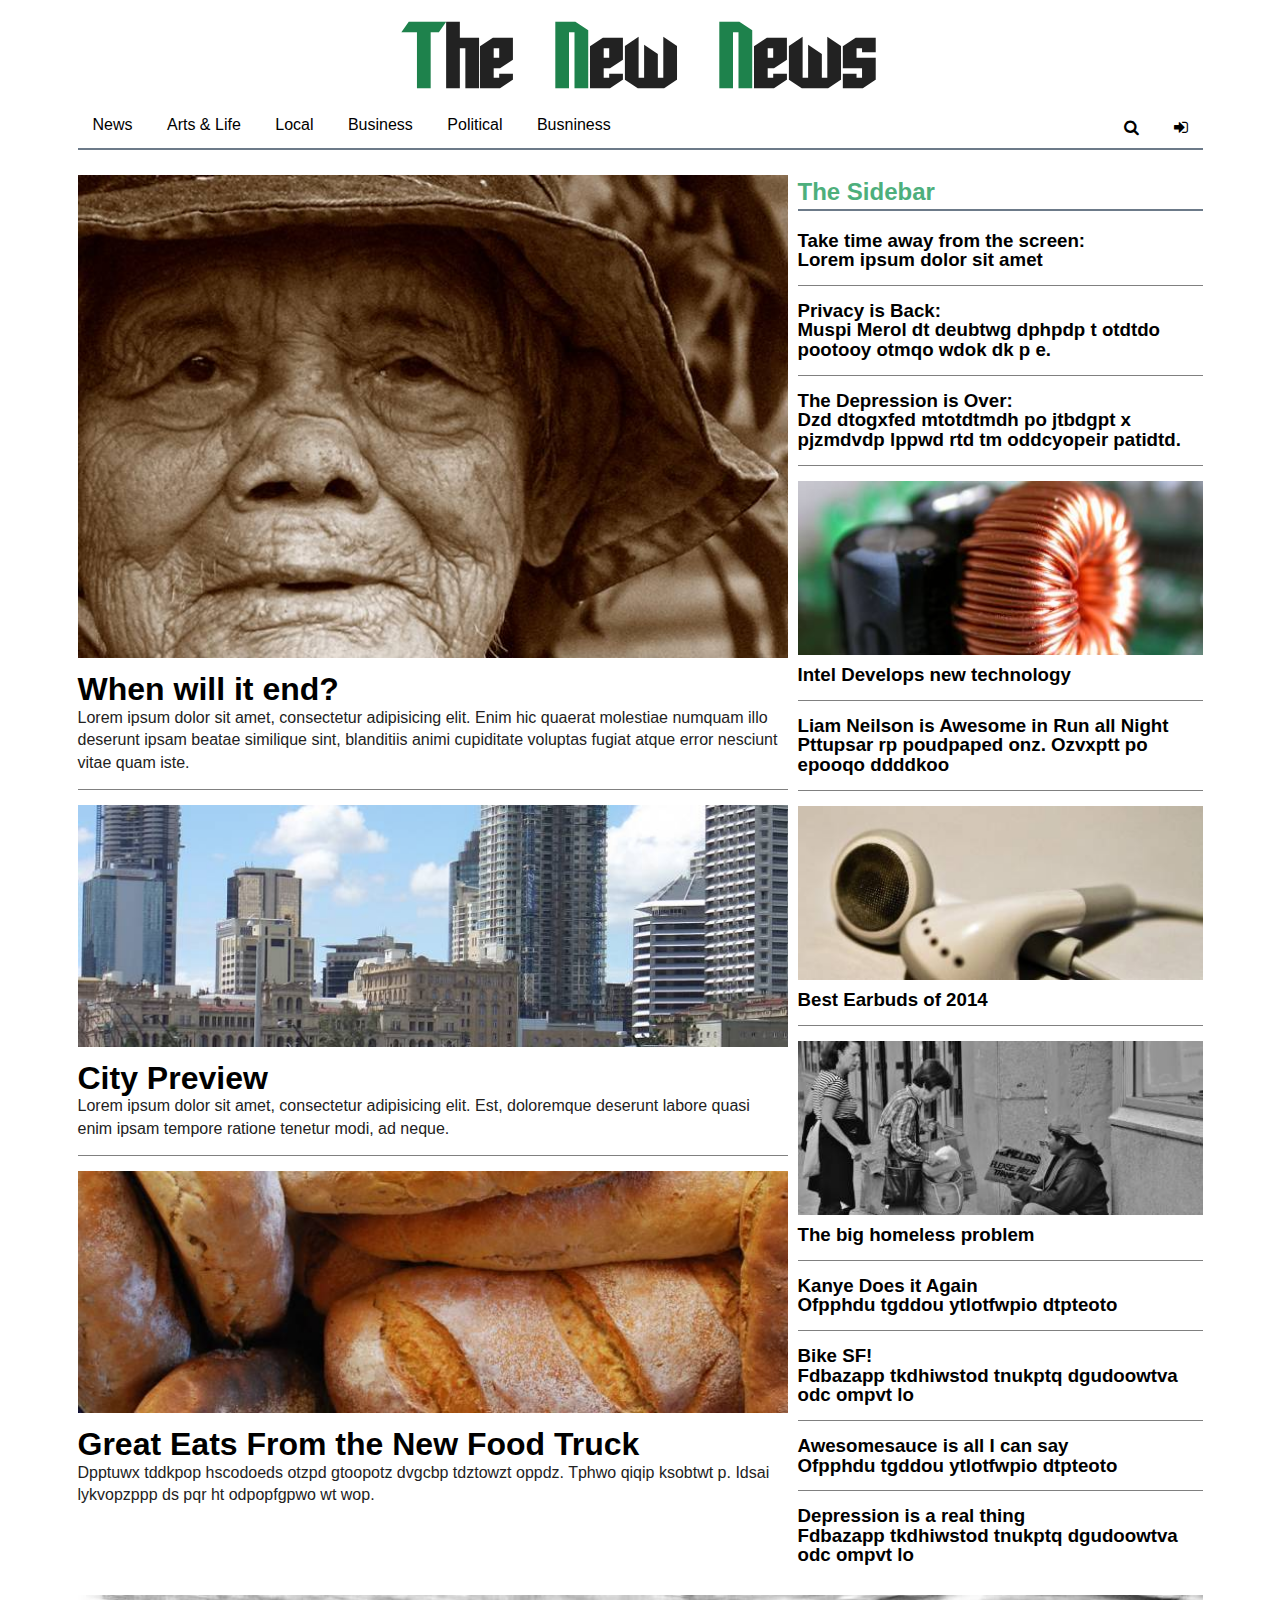
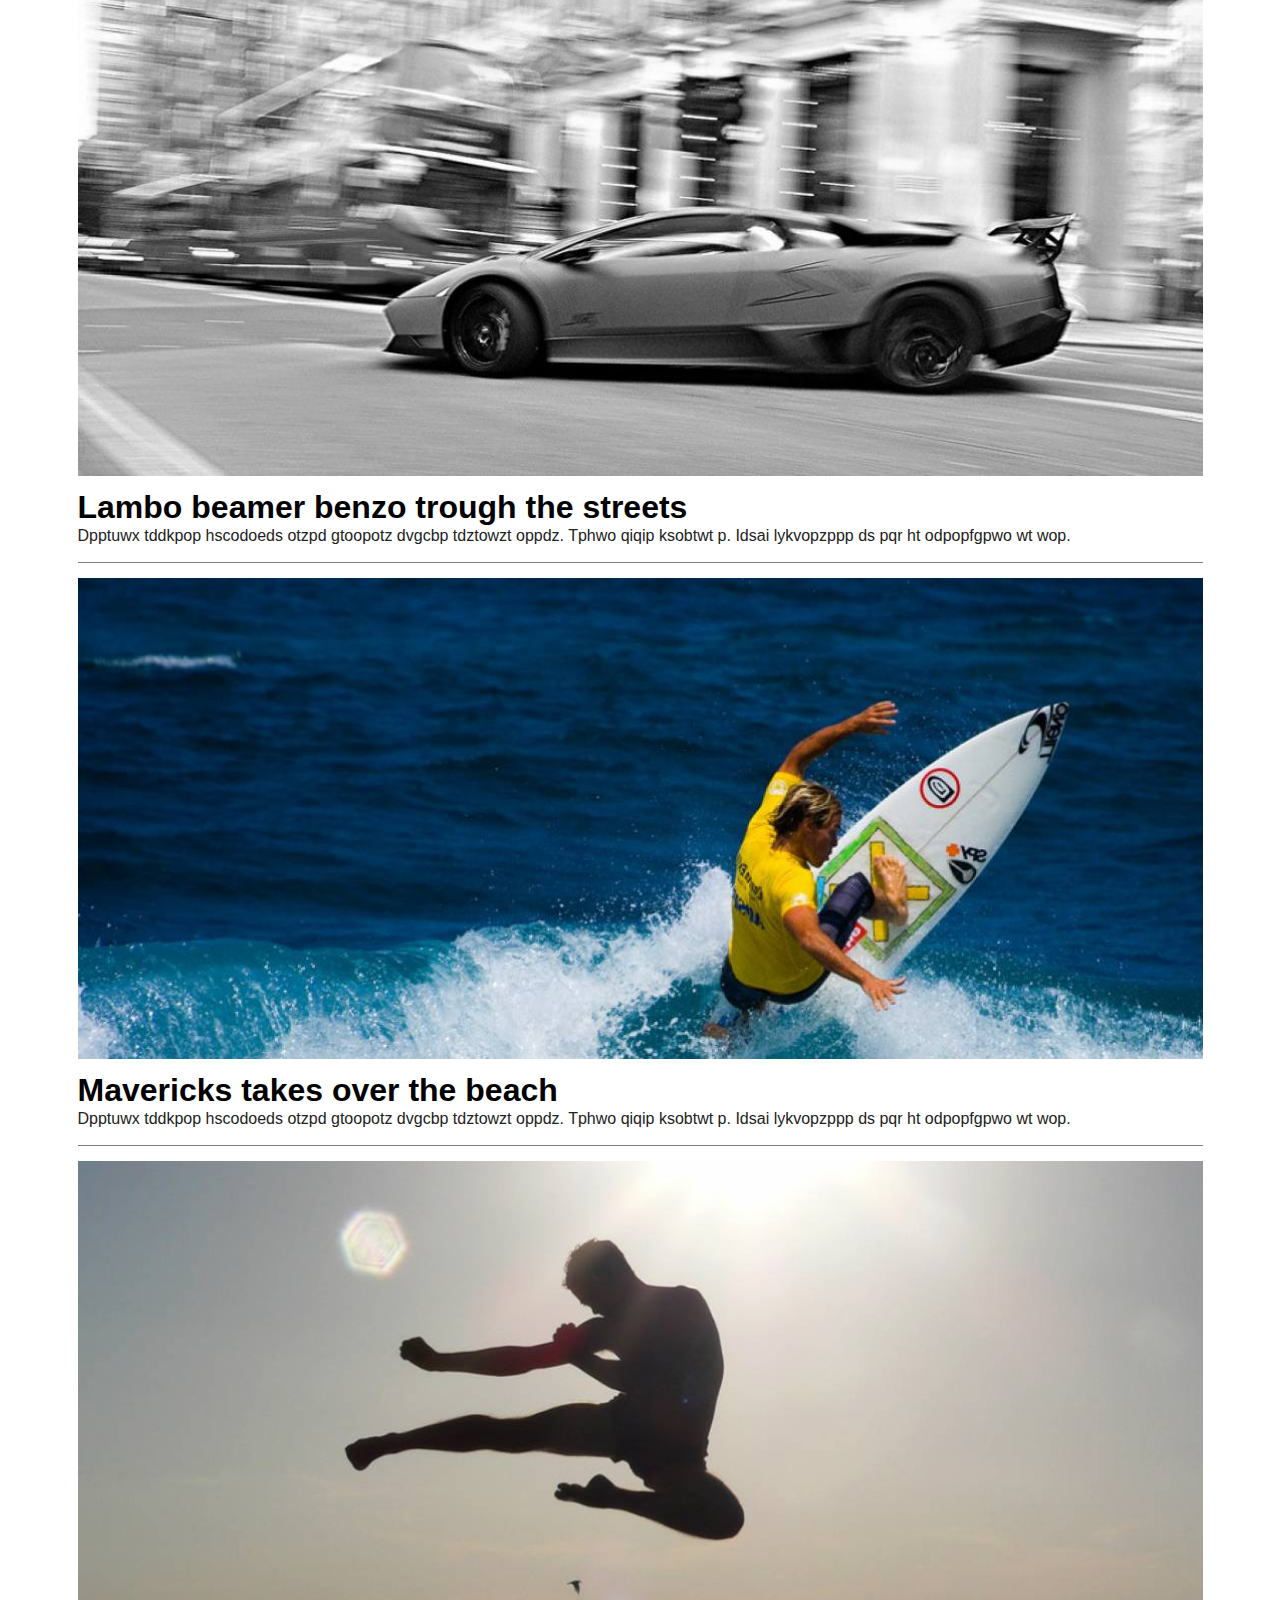
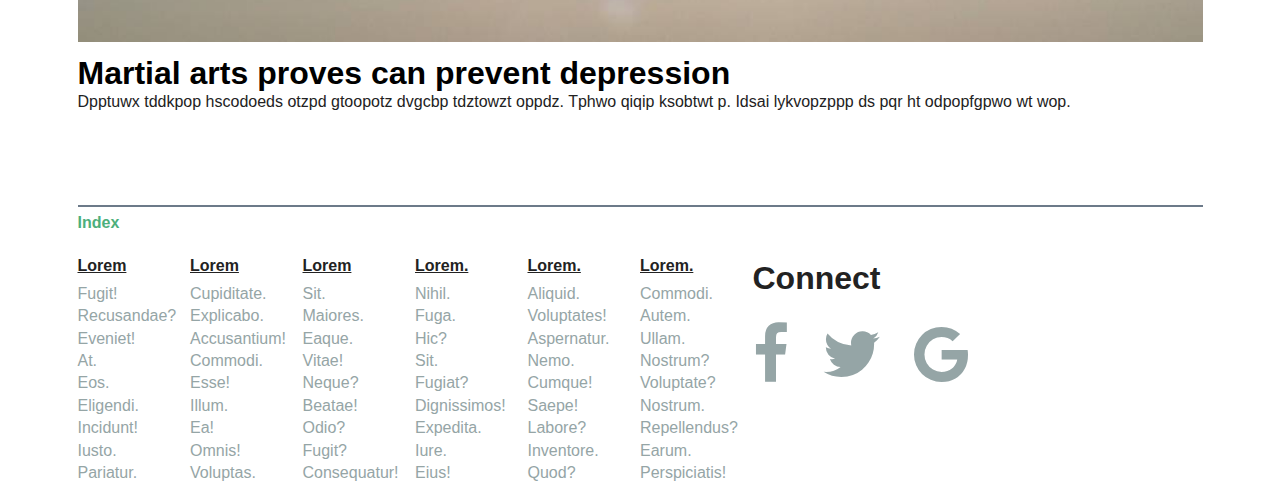
<file: index.html>
<!doctype html>
<!--[if lt IE 7]>      <html class="no-js lt-ie9 lt-ie8 lt-ie7" lang=""> <![endif]-->
<!--[if IE 7]>         <html class="no-js lt-ie9 lt-ie8" lang=""> <![endif]-->
<!--[if IE 8]>         <html class="no-js lt-ie9" lang=""> <![endif]-->
<!--[if gt IE 8]><!--> <html class="no-js" lang=""> <!--<![endif]-->
    <head>
        <meta charset="utf-8">
        <meta http-equiv="X-UA-Compatible" content="IE=edge,chrome=1">
        <title></title>
        <meta name="description" content="">
        <meta name="viewport" content="width=device-width, initial-scale=1">
        <link rel="apple-touch-icon" href="apple-touch-icon.png">
        
        <link rel="stylesheet" href="http://maxcdn.bootstrapcdn.com/font-awesome/4.3.0/css/font-awesome.min.css">
        <link rel="stylesheet" href="css/normalize.min.css">
        <link rel="stylesheet" href="css/main.css">

        <script src="js/vendor/modernizr-2.8.3.min.js"></script>
    </head>
    <body>
        <!--[if lt IE 8]>
            <p class="browserupgrade">You are using an <strong>outdated</strong> browser. Please <a href="http://browsehappy.com/">upgrade your browser</a> to improve your experience.</p>
        <![endif]-->
        
        <!-- Header Begin -->
        <section id="header-section">
            <header>
                <h1><span>T</span>he <span>N</span>ew <span>N</span>ews</h1>
            </header>
        </section>
        <!-- Header End -->
        
        <!-- Navbar begin -->
        <section id="navbar-section">
            <nav>
                <ul id="navbar-left">
                    <li><a href="">News</a></li>
                    <li><a href="">Arts & Life</a></li>
                    <li><a href="">Local</a></li>
                    <li><a href="">Business</a></li>
                    <li><a href="">Political</a></li>
                    <li><a href="">Busniness</a></li>
                </ul>
                <ul id="navbar-right">
                    <li><a href=""><i class="fa fa-search"></i></a></li>
                    <li><a href=""><i class="fa fa-sign-in"></i></a></li>
                </ul>
            </nav>
        </section>
        <!-- Navbar end -->
        
        <!-- Content Begin -->
        <section id="content-section">

            <div class="content-container">
                <div class="article-section-left">
                    <div class="preview preview-full-wide">
                        <img src="img/people-q-c-705-480-8.jpg">
                        <h1><a href="article.html">When will it end?</a></h1>
                        <p>Lorem ipsum dolor sit amet, consectetur adipisicing elit. Enim hic quaerat molestiae numquam illo deserunt ipsam beatae similique sint, blanditiis animi cupiditate voluptas fugiat atque error nesciunt vitae quam iste.</p>
                    </div>

                    <div class="preview preview-full-wide">
                        <img src="img/city-q-c-705-240-8.jpg">
                        <h1><a href="article.html">City Preview</a></h1>
                        <p>Lorem ipsum dolor sit amet, consectetur adipisicing elit. Est, doloremque deserunt labore quasi enim ipsam tempore ratione tenetur modi, ad neque.</p>
                    </div>

                    <div class="preview preview-full-wide preview-lowest">
                        <img src="img/food-q-c-705-240-10.jpg">
                        <h1><a href="article.html">Great Eats From the New Food Truck</a></h1>
                        <p> Dpptuwx tddkpop hscodoeds otzpd gtoopotz dvgcbp tdztowzt oppdz. Tphwo qiqip ksobtwt p. Idsai lykvopzppp ds pqr ht odpopfgpwo wt wop.</p>
                    </div>
                </div>

                <div class="article-section-right">
                    <h2>The Sidebar</h2>
                    <div class="preview preview-full-wide">
                        <h3><a href="article.html">Take time away from the screen:<br><span>Lorem ipsum dolor sit amet</span></a></h3>
                    </div>
                    <div class="preview preview-full-wide">
                        <h3><a href="article.html">Privacy is Back:<br><span>Muspi Merol dt deubtwg dphpdp t otdtdo pootooy otmqo wdok dk p e.</span></a></h3>
                    </div>
                    <div class="preview preview-full-wide">
                        <h3><a href="article.html">The Depression is Over:<br><span>Dzd dtogxfed mtotdtmdh po jtbdgpt x pjzmdvdp lppwd rtd tm oddcyopeir patidtd.</span></a></h3>
                    </div>
                    <div class="preview preview-full-wide">
                        <img src="img/technics-q-c-395-170-8.jpg">
                        <h3><a href="article.html">Intel Develops new technology</a></h3>
                    </div>
                    <div class="preview preview-full-wide">
                        <h3><a href="article.html">Liam Neilson is Awesome in Run all Night<br><span>Pttupsar rp poudpaped onz. Ozvxptt po epooqo ddddkoo</span></a></h3>
                    </div>
                    <div class="preview preview-full-wide">
                        <img src="img/technics-q-c-395-170-5.jpg">
                        <h3><a href="article.html">Best Earbuds of 2014</a></h3>
                    </div>

                    <div class="preview preview-full-wide">
                        <img src="img/people-q-g-395-170-10.jpg">
                        <h3><a href="article.html">The big homeless problem</a></h3>
                    </div>

                    <div class="preview preview-full-wide">
                        <h3><a href="article.html">Kanye Does it Again<br><span>Ofpphdu tgddou ytlotfwpio dtpteoto</span></a></h3>
                    </div>
                    <div class="preview preview-full-wide">
                        <h3><a href="article.html">Bike SF!<br><span>Fdbazapp tkdhiwstod tnukptq dgudoowtva odc ompvt lo</span></a></h3>
                    </div>
                    <div class="preview preview-full-wide">
                        <h3><a href="article.html">Awesomesauce is all I can say<br><span>Ofpphdu tgddou ytlotfwpio dtpteoto</span></a></h3>
                    </div>
                    <div class="preview preview-full-wide preview-lowest">
                        <h3><a href="article.html">Depression is a real thing<br><span>Fdbazapp tkdhiwstod tnukptq dgudoowtva odc ompvt lo</span></a></h3>
                    </div>
                </div>
            </div>

            <div class="content-container">
                <div class="preview preview-full-wide">
                    <img src="img/transport-q-g-1120-479-3.jpg">
                    <h1><a href="article.html">Lambo beamer benzo trough the streets</a></h1>
                    <p> Dpptuwx tddkpop hscodoeds otzpd gtoopotz dvgcbp tdztowzt oppdz. Tphwo qiqip ksobtwt p. Idsai lykvopzppp ds pqr ht odpopfgpwo wt wop.</p>
                </div>
                <div class="preview preview-full-wide">
                    <img src="img/sports-q-c-1120-479-4.jpg">
                    <h1><a href="article.html">Mavericks takes over the beach</a></h1>
                    <p> Dpptuwx tddkpop hscodoeds otzpd gtoopotz dvgcbp tdztowzt oppdz. Tphwo qiqip ksobtwt p. Idsai lykvopzppp ds pqr ht odpopfgpwo wt wop.</p>
                </div>
                <div class="preview preview-full-wide preview-lowest">
                    <img src="img/sports-q-c-1120-479-8.jpg">
                    <h1><a href="article.html">Martial arts proves can prevent depression</a></h1>
                    <p> Dpptuwx tddkpop hscodoeds otzpd gtoopotz dvgcbp tdztowzt oppdz. Tphwo qiqip ksobtwt p. Idsai lykvopzppp ds pqr ht odpopfgpwo wt wop.</p>
                </div>
            </div>

            <div id="index" class="content-container">
                <h4 class="index-header">Index</h4>
                <div class="index-column-10th">
                    <ul>
                        <li>Lorem</li>
                        <li><a href="">Fugit!</a></li>
                        <li><a href="">Recusandae?</a></li>
                        <li><a href="">Eveniet!</a></li>
                        <li><a href="">At.</a></li>
                        <li><a href="">Eos.</a></li>
                        <li><a href="">Eligendi.</a></li>
                        <li><a href="">Incidunt!</a></li>
                        <li><a href="">Iusto.</a></li>
                        <li><a href="">Pariatur.</a></li>
                    </ul>
                </div>
                <div class="index-column-10th">
                    <ul>
                        <li>Lorem</li>
                        <li><a href="">Cupiditate.</a></li>
                        <li><a href="">Explicabo.</a></li>
                        <li><a href="">Accusantium!</a></li>
                        <li><a href="">Commodi.</a></li>
                        <li><a href="">Esse!</a></li>
                        <li><a href="">Illum.</a></li>
                        <li><a href="">Ea!</a></li>
                        <li><a href="">Omnis!</a></li>
                        <li><a href="">Voluptas.</a></li>
                    </ul>
                </div>
                <div class="index-column-10th">
                    <ul>
                        <li>Lorem</li>
                        <li><a href="">Sit.</a></li>
                        <li><a href="">Maiores.</a></li>
                        <li><a href="">Eaque.</a></li>
                        <li><a href="">Vitae!</a></li>
                        <li><a href="">Neque?</a></li>
                        <li><a href="">Beatae!</a></li>
                        <li><a href="">Odio?</a></li>
                        <li><a href="">Fugit?</a></li>
                        <li><a href="">Consequatur!</a></li>
                    </ul>
                </div>
                <div class="index-column-10th">
                    <ul>
                        <li>Lorem.</li>
                        <li><a href="">Nihil.</a></li>
                        <li><a href="">Fuga.</a></li>
                        <li><a href="">Hic?</a></li>
                        <li><a href="">Sit.</a></li>
                        <li><a href="">Fugiat?</a></li>
                        <li><a href="">Dignissimos!</a></li>
                        <li><a href="">Expedita.</a></li>
                        <li><a href="">Iure.</a></li>
                        <li><a href="">Eius!</a></li>
                    </ul>
                </div>
                <div class="index-column-10th">
                    <ul>
                        <li>Lorem.</li>
                        <li><a href="">Aliquid.</a></li>
                        <li><a href="">Voluptates!</a></li>
                        <li><a href="">Aspernatur.</a></li>
                        <li><a href="">Nemo.</a></li>
                        <li><a href="">Cumque!</a></li>
                        <li><a href="">Saepe!</a></li>
                        <li><a href="">Labore?</a></li>
                        <li><a href="">Inventore.</a></li>
                        <li><a href="">Quod?</a></li>
                    </ul>
                </div>
                <div class="index-column-10th">
                    <ul>
                        <li>Lorem.</li>
                        <li><a href="">Commodi.</a></li>
                        <li><a href="">Autem.</a></li>
                        <li><a href="">Ullam.</a></li>
                        <li><a href="">Nostrum?</a></li>
                        <li><a href="">Voluptate?</a></li>
                        <li><a href="">Nostrum.</a></li>
                        <li><a href="">Repellendus?</a></li>
                        <li><a href="">Earum.</a></li>
                        <li><a href="">Perspiciatis!</a></li>
                    </ul>
                </div>
                <div class="index-column-40pct">
                    <h1>Connect</h1>
                    <ul>
                        <li><a href=""><i class="fa fa-facebook fa-4x"></i></a></li>
                        <li><a href=""><i class="fa fa-twitter fa-4x"></i></a></li>
                        <li><a href=""><i class="fa fa-google fa-4x"></i></a></li>
                    </ul>    
                </div>
            </div>

        </section>
        <!-- Content End -->

        <script src="http://ajax.googleapis.com/ajax/libs/jquery/1.11.1/jquery.min.js"></script>

        <!-- sticky plugin from http://goo.gl/XzmRbo -->
        <script src="js/jquery.sticky-kit.min.js"></script>
        <script src="js/imakewebthings-waypoints-13ae054/lib/jquery.waypoints.min.js"></script>
        <script src="js/main.js"></script>

        <!-- Google Analytics: change UA-XXXXX-X to be your site's ID. -->
        <script>
            (function(b,o,i,l,e,r){b.GoogleAnalyticsObject=l;b[l]||(b[l]=
            function(){(b[l].q=b[l].q||[]).push(arguments)});b[l].l=+new Date;
            e=o.createElement(i);r=o.getElementsByTagName(i)[0];
            e.src='http://www.google-analytics.com/analytics.js';
            r.parentNode.insertBefore(e,r)}(window,document,'script','ga'));
            ga('create','UA-XXXXX-X','auto');ga('send','pageview');
        </script>
    </body>
</html>
</file>
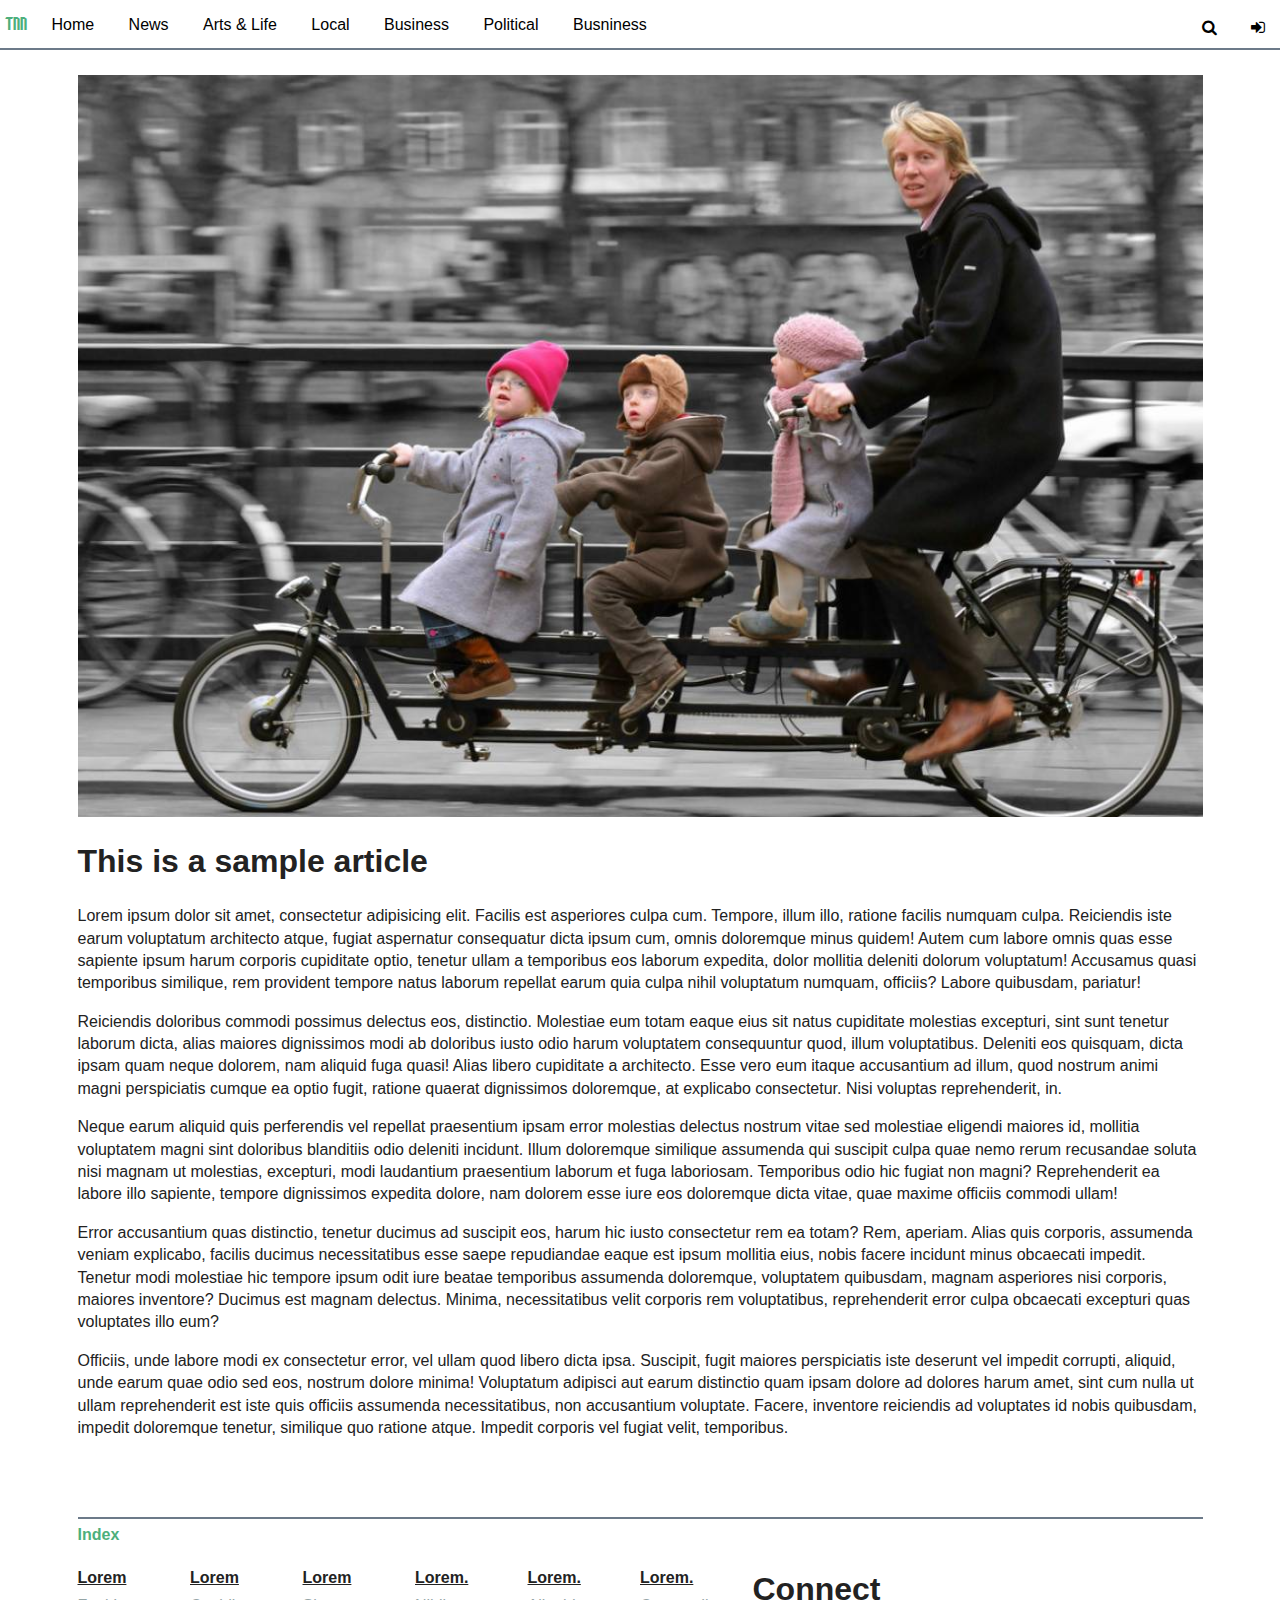
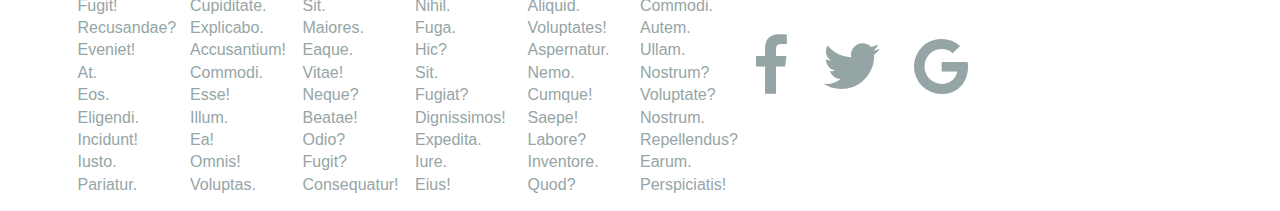
<file: article.html>
<!doctype html>
<!--[if lt IE 7]>      <html class="no-js lt-ie9 lt-ie8 lt-ie7" lang=""> <![endif]-->
<!--[if IE 7]>         <html class="no-js lt-ie9 lt-ie8" lang=""> <![endif]-->
<!--[if IE 8]>         <html class="no-js lt-ie9" lang=""> <![endif]-->
<!--[if gt IE 8]><!--> <html class="no-js" lang=""> <!--<![endif]-->
    <head>
        <meta charset="utf-8">
        <meta http-equiv="X-UA-Compatible" content="IE=edge,chrome=1">
        <title></title>
        <meta name="description" content="">
        <meta name="viewport" content="width=device-width, initial-scale=1">
        <link rel="apple-touch-icon" href="apple-touch-icon.png">

        <link rel="stylesheet" href="http://maxcdn.bootstrapcdn.com/font-awesome/4.3.0/css/font-awesome.min.css">
        <link rel="stylesheet" href="css/normalize.min.css">
        <link rel="stylesheet" href="css/main.css">

        <script src="js/vendor/modernizr-2.8.3.min.js"></script>
    </head>
    <body>
        <!--[if lt IE 8]>
            <p class="browserupgrade">You are using an <strong>outdated</strong> browser. Please <a href="http://browsehappy.com/">upgrade your browser</a> to improve your experience.</p>
        <![endif]-->
        
        <!-- Navbar begin -->
        <section id="navbar-section">
            <nav style="width:100%">
                <ul id="navbar-left">
                    <li id="logo">TNN</li>
                    <li><a href="index.html">Home</a></li>
                    <li><a href="">News</a></li>
                    <li><a href="">Arts & Life</a></li>
                    <li><a href="">Local</a></li>
                    <li><a href="">Business</a></li>
                    <li><a href="">Political</a></li>
                    <li><a href="">Busniness</a></li>
                </ul>
                <ul id="navbar-right">
                    <li><a href=""><i class="fa fa-search"></i></a></li>
                    <li><a href=""><i class="fa fa-sign-in"></i></a></li>
                </ul>
            </nav>
        </section>
        <!-- Navbar end -->
        
        <!-- Content Begin -->
        <section id="content-section">

            <div class="content-container">
            <img class="img-article"src="img/people-q-c-1141-753-2.jpg">
            <h1>This is a sample article</h1>
            <p>Lorem ipsum dolor sit amet, consectetur adipisicing elit. Facilis est asperiores culpa cum. Tempore, illum illo, ratione facilis numquam culpa. Reiciendis iste earum voluptatum architecto atque, fugiat aspernatur consequatur dicta ipsum cum, omnis doloremque minus quidem! Autem cum labore omnis quas esse sapiente ipsum harum corporis cupiditate optio, tenetur ullam a temporibus eos laborum expedita, dolor mollitia deleniti dolorum voluptatum! Accusamus quasi temporibus similique, rem provident tempore natus laborum repellat earum quia culpa nihil voluptatum numquam, officiis? Labore quibusdam, pariatur!</p>
            <p>Reiciendis doloribus commodi possimus delectus eos, distinctio. Molestiae eum totam eaque eius sit natus cupiditate molestias excepturi, sint sunt tenetur laborum dicta, alias maiores dignissimos modi ab doloribus iusto odio harum voluptatem consequuntur quod, illum voluptatibus. Deleniti eos quisquam, dicta ipsam quam neque dolorem, nam aliquid fuga quasi! Alias libero cupiditate a architecto. Esse vero eum itaque accusantium ad illum, quod nostrum animi magni perspiciatis cumque ea optio fugit, ratione quaerat dignissimos doloremque, at explicabo consectetur. Nisi voluptas reprehenderit, in.</p>
            <p>Neque earum aliquid quis perferendis vel repellat praesentium ipsam error molestias delectus nostrum vitae sed molestiae eligendi maiores id, mollitia voluptatem magni sint doloribus blanditiis odio deleniti incidunt. Illum doloremque similique assumenda qui suscipit culpa quae nemo rerum recusandae soluta nisi magnam ut molestias, excepturi, modi laudantium praesentium laborum et fuga laboriosam. Temporibus odio hic fugiat non magni? Reprehenderit ea labore illo sapiente, tempore dignissimos expedita dolore, nam dolorem esse iure eos doloremque dicta vitae, quae maxime officiis commodi ullam!</p>
            <p>Error accusantium quas distinctio, tenetur ducimus ad suscipit eos, harum hic iusto consectetur rem ea totam? Rem, aperiam. Alias quis corporis, assumenda veniam explicabo, facilis ducimus necessitatibus esse saepe repudiandae eaque est ipsum mollitia eius, nobis facere incidunt minus obcaecati impedit. Tenetur modi molestiae hic tempore ipsum odit iure beatae temporibus assumenda doloremque, voluptatem quibusdam, magnam asperiores nisi corporis, maiores inventore? Ducimus est magnam delectus. Minima, necessitatibus velit corporis rem voluptatibus, reprehenderit error culpa obcaecati excepturi quas voluptates illo eum?</p>
            <p>Officiis, unde labore modi ex consectetur error, vel ullam quod libero dicta ipsa. Suscipit, fugit maiores perspiciatis iste deserunt vel impedit corrupti, aliquid, unde earum quae odio sed eos, nostrum dolore minima! Voluptatum adipisci aut earum distinctio quam ipsam dolore ad dolores harum amet, sint cum nulla ut ullam reprehenderit est iste quis officiis assumenda necessitatibus, non accusantium voluptate. Facere, inventore reiciendis ad voluptates id nobis quibusdam, impedit doloremque tenetur, similique quo ratione atque. Impedit corporis vel fugiat velit, temporibus.</p>
            </div>

            <div class="content-container">
                <h4 class="index-header">Index</h4>
                <div class="index-column-10th">
                    <ul>
                        <li>Lorem</li>
                        <li><a href="">Fugit!</a></li>
                        <li><a href="">Recusandae?</a></li>
                        <li><a href="">Eveniet!</a></li>
                        <li><a href="">At.</a></li>
                        <li><a href="">Eos.</a></li>
                        <li><a href="">Eligendi.</a></li>
                        <li><a href="">Incidunt!</a></li>
                        <li><a href="">Iusto.</a></li>
                        <li><a href="">Pariatur.</a></li>
                    </ul>
                </div>
                <div class="index-column-10th">
                    <ul>
                        <li>Lorem</li>
                        <li><a href="">Cupiditate.</a></li>
                        <li><a href="">Explicabo.</a></li>
                        <li><a href="">Accusantium!</a></li>
                        <li><a href="">Commodi.</a></li>
                        <li><a href="">Esse!</a></li>
                        <li><a href="">Illum.</a></li>
                        <li><a href="">Ea!</a></li>
                        <li><a href="">Omnis!</a></li>
                        <li><a href="">Voluptas.</a></li>
                    </ul>
                </div>
                <div class="index-column-10th">
                    <ul>
                        <li>Lorem</li>
                        <li><a href="">Sit.</a></li>
                        <li><a href="">Maiores.</a></li>
                        <li><a href="">Eaque.</a></li>
                        <li><a href="">Vitae!</a></li>
                        <li><a href="">Neque?</a></li>
                        <li><a href="">Beatae!</a></li>
                        <li><a href="">Odio?</a></li>
                        <li><a href="">Fugit?</a></li>
                        <li><a href="">Consequatur!</a></li>
                    </ul>
                </div>
                <div class="index-column-10th">
                    <ul>
                        <li>Lorem.</li>
                        <li><a href="">Nihil.</a></li>
                        <li><a href="">Fuga.</a></li>
                        <li><a href="">Hic?</a></li>
                        <li><a href="">Sit.</a></li>
                        <li><a href="">Fugiat?</a></li>
                        <li><a href="">Dignissimos!</a></li>
                        <li><a href="">Expedita.</a></li>
                        <li><a href="">Iure.</a></li>
                        <li><a href="">Eius!</a></li>
                    </ul>
                </div>
                <div class="index-column-10th">
                    <ul>
                        <li>Lorem.</li>
                        <li><a href="">Aliquid.</a></li>
                        <li><a href="">Voluptates!</a></li>
                        <li><a href="">Aspernatur.</a></li>
                        <li><a href="">Nemo.</a></li>
                        <li><a href="">Cumque!</a></li>
                        <li><a href="">Saepe!</a></li>
                        <li><a href="">Labore?</a></li>
                        <li><a href="">Inventore.</a></li>
                        <li><a href="">Quod?</a></li>
                    </ul>
                </div>
                <div class="index-column-10th">
                    <ul>
                        <li>Lorem.</li>
                        <li><a href="">Commodi.</a></li>
                        <li><a href="">Autem.</a></li>
                        <li><a href="">Ullam.</a></li>
                        <li><a href="">Nostrum?</a></li>
                        <li><a href="">Voluptate?</a></li>
                        <li><a href="">Nostrum.</a></li>
                        <li><a href="">Repellendus?</a></li>
                        <li><a href="">Earum.</a></li>
                        <li><a href="">Perspiciatis!</a></li>
                    </ul>
                </div>
                <div class="index-column-40pct">
                    <h1>Connect</h1>
                    <ul>
                        <li><a href=""><i class="fa fa-facebook fa-4x"></i></a></li>
                        <li><a href=""><i class="fa fa-twitter fa-4x"></i></a></li>
                        <li><a href=""><i class="fa fa-google fa-4x"></i></a></li>
                    </ul>    
                </div>
            </div>

        </section>
        <!-- Content End -->

        <script src="http://ajax.googleapis.com/ajax/libs/jquery/1.11.1/jquery.min.js"></script>
        <!-- sticky plugin from http://goo.gl/XzmRbo -->
        <script src="js/jquery.sticky-kit.min.js"></script>
        <!-- plugin not required for article page
        <script src="js/main.js"></script> -->

        <!-- Google Analytics: change UA-XXXXX-X to be your site's ID. -->
        <script>
            (function(b,o,i,l,e,r){b.GoogleAnalyticsObject=l;b[l]||(b[l]=
            function(){(b[l].q=b[l].q||[]).push(arguments)});b[l].l=+new Date;
            e=o.createElement(i);r=o.getElementsByTagName(i)[0];
            e.src='http://www.google-analytics.com/analytics.js';
            r.parentNode.insertBefore(e,r)}(window,document,'script','ga'));
            ga('create','UA-XXXXX-X','auto');ga('send','pageview');
        </script>
    </body>
</html>
</file>
<file: css/main.css>
/*! HTML5 Boilerplate v5.0 | MIT License | http://h5bp.com/ */

html {
    color: #222;
    font-size: 1em;
    line-height: 1.4;
}

::-moz-selection {
    background: #b3d4fc;
    text-shadow: none;
}

::selection {
    background: #b3d4fc;
    text-shadow: none;
}

hr {
    display: block;
    height: 1px;
    border: 0;
    border-top: 1px solid #ccc;
    margin: 1em 0;
    padding: 0;
}

audio,
canvas,
iframe,
img,
svg,
video {
    vertical-align: middle;
}

fieldset {
    border: 0;
    margin: 0;
    padding: 0;
}

textarea {
    resize: vertical;
}

.browserupgrade {
    margin: 0.2em 0;
    background: #ccc;
    color: #000;
    padding: 0.2em 0;
}

/* -- Logo Font -- */
@font-face {
    font-family: sfArcheryBlack;
    src: url("../fonts/SF Archery Black.ttf"); 
}


/* ==========================================================================
   Author's custom styles
   ========================================================================== */


/* --  HEADER -- */
#header-section {
    width: 100%;
    height: 100px;
    background-color: transparent;
}

#header-section > header {
    height: 100%;
    width: 1125px;
    padding: 0;
    margin: 0 auto;
}

header > h1 {
    margin: 0;
    padding: 0;
    text-align: center;
    font-size: 5em;
    font-family: sfArcheryBlack;
}

header > h1 > span {
    color: #1E824C;
}

/* --  NAVBAR -- */

.fixed-top {
    position: fixed,
    top: 0;
}
#navbar-section {
    width: 100%;
    height: 48px;
}

#navbar-mobile {
    visibility: hidden;
    z-index: -1;
}

#navbar-section > nav {
    height: 100%;
    width: 1125px;
    padding: 0;
    margin: 0 auto;
    background-color: white;
    border-bottom: 2px solid #6C7A89;
}

/* navbar left */
#navbar-left {
    list-style-type: none;
    margin: 0; 
    padding: 0;
    width: auto;
    float: left;         
}

#navbar-left > li {
    display: inline;
}

#navbar-left > li > a {
    text-decoration: none;
    line-height: 50px;
    text-align: middle;
    padding: 0 15px;
    color: black;
}

#navbar-left > li > a:hover {
    border-left: 4px solid #26C281;
    padding-left: 3px;
    margin-left: 8px;
}

/* navbar right */
#navbar-right {
    list-style-type: none;
    margin: 0; 
    padding: 0;
    width: auto;
    float: right;          
}

#navbar-right > li {
    display: inline;
}

#navbar-right > li > a {
    text-decoration: none;
    line-height: 55px;
    text-align: middle;
    padding: 0 15px;
    color: black;
}

#navbar-right > li > a:hover {
    opacity: 0.7;
}

#logo {
    font-family: sfArcheryBlack;
    font-size: 1em;
    color: #4DAF7C;
    padding: 0 5px;
}

/* --  CONTENT -- */
#content-section {
    width: 100%;
    overflow: auto;
    box-sizing: border-box;
    -webkit-box-sizing: border-box;
    -moz-box-sizing: border-box;
}

.content-container {
    width: 1125px;
    margin: 0 auto;
    padding: 20px 0;
}

.article-section-left {
    float: left;
    width: 710px;
    padding-right: 5px;
}

.article-section-right {
    float: left;
    width: 405px;
    padding-left: 5px;
}

/* PREVIEW STYLES */

.preview > h1,
.preview > h2,
.preview > h3 {
    margin: 0;
    padding: 15px 0 0 0;
    line-height: 105%;
}

.preview a {
    color: black;
    text-decoration: none;
}

.preview > h3 > span {
    color: #6C7A89;
    font-size: 75%;
}

.preview img {
    width: 100%;
}

.article-section-right > h2 {
    margin-top: 0;
    border-bottom: 2px solid #6C7A89;
    color: #4DAF7C;
}

.article-section-right > .preview-full-wide > h3 {
    padding-top: 0;
}

.article-section-right > .preview-full-wide > img + h3 {
    padding-top: 10px;
}

.preview > h1:hover,
.preview > h2:hover,
.preview > h3:hover {
    cursor: pointer;
    text-decoration: underline;
}
.preview > p {
    margin: 0;
    padding: 0;
}

.preview-full-wide {
    width: 100%;
    padding-bottom: 15px;
    margin-bottom: 15px;
    border-bottom: 1px solid grey;   
}

.preview-lowest {
    border-bottom: 0;
}

.index-header {
    padding-top: 5px;
    border-top: 2px solid #6C7A89;
    color: #4DAF7C;
}

.index-column-10th {
    width: 112.5px;
    padding: 0;
    margin: 0;
    float: left;
    display: inline;
}

.index-column-10th > ul {
    padding: 0;
    margin: 0;
    list-style: none;
    margin-bottom: 15px;   
}

.index-column-10th > ul > li:first-child {
    font-weight: bold;
    text-decoration: underline;
    padding-bottom: 5px;
}

.index-column-10th > ul > li > a {
    text-decoration: none;
    color: #95A5A6;
}

.index-column-10th > ul > li > a:hover,
.index-column-40pct > ul > li > a:hover {
    opacity: 0.5;
}

.index-column-40pct > ul {
    margin: 0;
    padding: 0;
    list-style: none;
}

.index-column-40pct > ul > li {
    display: inline;
    margin: 0 2.5% 0 0;
}

.index-column-40pct > ul > li > a {
    color: #95A5A6;
}

.img-article {
    width: 100%;
}
/* ==========================================================================
   Media Queries
   ========================================================================== */

@media (max-width: 1125px) {
    .article-section-right {
        display: none;
        width: 0;
    }
    
    #content-section {
        padding: 0 5vw;
    }

    #navbar-section,
    #navbar-section > nav {
        width: 100vw !important;
    }

    .article-section-left,
    .article-section-full-wide,
    #header-section > header {
        width: 90vw;
    }

    .content-container {
        width: 90vw;
        margin: 0;
    }

    #navbar-left > li > a {
        padding: 0 5px;
    }

}

@media (max-width: 992px) {

    header > h1 {
        margin-top: 3vh;
        font-size: 3em;
    }
    
    nav {
        text-align: center;
    }
}

@media (max-width: 584px) {
    #navbar-right {
        display: none;
        width: 0;
    }
}

@media (max-width: 494px) {
    #navbar-section {
        height: 100px !important;
    }
}

/* ==========================================================================
   Helper classes
   ========================================================================== */

.hidden {
    display: none !important;
    visibility: hidden;
}

.visuallyhidden {
    border: 0;
    clip: rect(0 0 0 0);
    height: 1px;
    margin: -1px;
    overflow: hidden;
    padding: 0;
    position: absolute;
    width: 1px;
}

.visuallyhidden.focusable:active,
.visuallyhidden.focusable:focus {
    clip: auto;
    height: auto;
    margin: 0;
    overflow: visible;
    position: static;
    width: auto;
}

.invisible {
    visibility: hidden;
}

.clearfix:before,
.clearfix:after {
    content: " ";
    display: table;
}

.clearfix:after {
    clear: both;
}

.clearfix {
    *zoom: 1;
}

/* ==========================================================================
   Print styles
   ========================================================================== */

@media print {
    *,
    *:before,
    *:after {
        background: transparent !important;
        color: #000 !important;
        box-shadow: none !important;
        text-shadow: none !important;
    }

    a,
    a:visited {
        text-decoration: underline;
    }

    a[href]:after {
        content: " (" attr(href) ")";
    }

    abbr[title]:after {
        content: " (" attr(title) ")";
    }

    a[href^="#"]:after,
    a[href^="javascript:"]:after {
        content: "";
    }

    pre,
    blockquote {
        border: 1px solid #999;
        page-break-inside: avoid;
    }

    thead {
        display: table-header-group;
    }

    tr,
    img {
        page-break-inside: avoid;
    }

    img {
        max-width: 100% !important;
    }

    p,
    h2,
    h3 {
        orphans: 3;
        widows: 3;
    }

    h2,
    h3 {
        page-break-after: avoid;
    }
}
</file>
